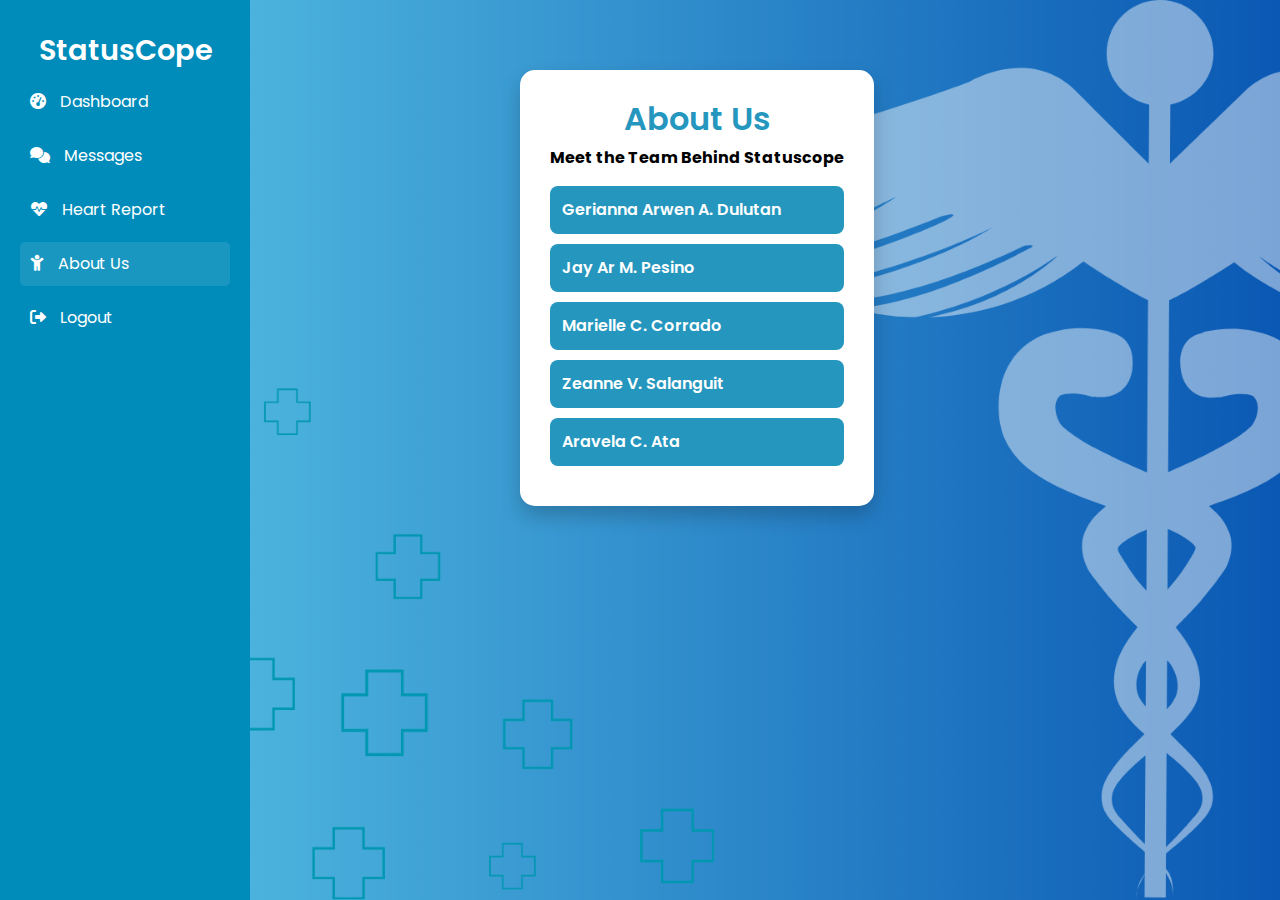
<file: aboutus.html>
<!DOCTYPE html>
<html lang="en">
<head>
    <meta charset="UTF-8">
    <meta name="viewport" content="width=device-width, initial-scale=1.0">
    <title>About Us - StatusCope</title>
    <link href="https://cdn.jsdelivr.net/npm/bootstrap@5.3.0/dist/css/bootstrap.min.css" rel="stylesheet">
    <link href="https://fonts.googleapis.com/css2?family=Poppins:wght@300;600&display=swap" rel="stylesheet">
    <script src="https://code.jquery.com/jquery-3.6.0.min.js"></script>
    <!-- Font Awesome -->
    <link href="https://cdnjs.cloudflare.com/ajax/libs/font-awesome/6.0.0-beta3/css/all.min.css" rel="stylesheet">
    <style>
        body {
            font-family: 'Poppins', sans-serif;
            background: url('background.png') no-repeat center center fixed;
            background-size: cover;
            margin: 0;
            color: white;
        }


.dashboard-container {
    display: flex;
    min-height: 100vh;
    width: 100%;
    background: transparent !important; 
}


.sidebar {
    width: 250px;
    background-color: #008cba ;
    color: white; /* Text color is white, which should contrast well with a dark background */
    padding: 20px;
}

.sidebar-header {
    display: flex;
    justify-content: center;  /* Center horizontally */
    align-items: center;      /* Center vertically */
    height: 80px;             /* Set a fixed height for the header */
    margin-bottom: -10px;      /* Space below the header */
    margin-top: -10px;
}

.sidebar h2 {
    color: white;             /* Ensure the text is white */
    font-size: 1.8em;         /* Adjust the font size */
    text-align: center;       /* Ensure the text is centered */
    margin: 0;                /* Remove any default margin */
}

.mobile-menu-toggle {
    display: none;
    background: none;
    border: none;
    color: white;
    font-size: 1.5em;
    cursor: pointer;
    margin-right: 15px;
}

.sidebar ul {
    list-style: none;
    padding: 0;
    margin: 0;
}

.sidebar li {
    margin-bottom: 10px;
}

.sidebar a {
    color: white;
    text-decoration: none;
    display: block;
    padding: 10px;
    border-radius: 5px;
    transition: background-color 0.3s ease;
}

.sidebar a i {
    margin-right: 10px;
}

.sidebar li.active a,
.sidebar a:hover {
    background-color: rgba(255, 255, 255, 0.1);
}

.main-content {
    flex: 1;
    padding: 30px;
    background-color: var(--background-color);
}

        /* Content area */
        .content {
            margin-left: 250px; /* Ensure space for the sidebar */
            padding: 20px;
            text-align: center;
        }

        /* About Us section */
        .container {
            background: white;
            padding: 30px;
            border-radius: 15px;
            box-shadow: 0px 10px 20px rgba(0, 0, 0, 0.2);
            max-width: 600px;
            text-align: center;
            color: black;
            margin-top: 50px;
        }

        h2 {
            color: #2596be;
            font-weight: 600;
            margin-bottom: 8px;
        }

        .team-member {
            margin: 10px 0;
        }

        .member-btn {
            width: 100%;
            text-align: left;
            background: #2596be;
            color: white;
            border: none;
            padding: 12px;
            font-size: 16px;
            font-weight: 600;
            cursor: pointer;
            border-radius: 8px;
            transition: background 0.3s, transform 0.2s;
        }

        .member-btn:hover {
            background: #1e7a9b;
            transform: scale(1.03);
        }

        .member-info {
            display: none;
            background: #f8f9fa;
            padding: 15px;
            margin-top: 5px;
            border-radius: 10px;
            box-shadow: 0px 4px 10px rgba(0, 0, 0, 0.1);
            text-align: left;
            display: none;
            align-items: center;
        }

        .member-info img {
            width: 70px;
            height: 70px;
            border-radius: 50%;
            object-fit: cover;
            margin-right: 15px;
            border: 3px solid #2596be;
        }

        .back-btn {
            display: inline-block;
            margin-top: 20px;
            padding: 12px 25px;
            background: #2596be;
            color: white;
            text-decoration: none;
            border-radius: 8px;
            font-size: 16px;
            font-weight: 600;
            transition: background 0.3s, transform 0.2s;
        }

        .back-btn:hover {
            background: #1e7a9b;
            transform: scale(1.05);
        }

        @media (max-width: 992px) {
    .sidebar {
        width: 100%; /* Full width on small screens */
        padding: 15px;
    }
}
    </style>
</head>
<body>
        <div class="dashboard-container">
            <nav class="sidebar">
                <div class="sidebar-header">
                    <button class="mobile-menu-toggle" id="mobileMenuToggle">
                        <i class="fas fa-bars"></i>
                    </button>
                    <h2>StatusCope</h2>
                </div>
                <ul id="sidebarMenu">
                    <li><a href="patient-dashboard.html"><i class="fas fa-tachometer-alt"></i> Dashboard</a></li>
                    <li><a href="pages/chat.html"><i class="fas fa-comments"></i> Messages</a></li>
                    <li><a href="heart-report.html"><i class="fas fa-heartbeat"></i> Heart Report</a></li>
                    <li class="active"><a href="aboutus.html"><i class="fas fa-child"></i> About Us</a></li>
                    <li><a href="#" onclick="logout()"><i class="fas fa-sign-out-alt"></i> Logout</a></li>
                </ul>
            </nav>

    <div class="content">
        <div class="container">
            <h2>About Us</h2>
            <p><strong>Meet the Team Behind Statuscope</strong></p>
            <div class="team-member">
                <button class="member-btn" onclick="toggleInfo('arwen')">Gerianna Arwen A. Dulutan</button>
                <div id="arwen" class="member-info">
                    <img src="arwen.jpg" alt="Arwen">
                    <div class="info-text">
                        <h4>Gerianna Arwen A. Dulutan</h4>
                        <p>Lead Developer</p>
                        <p>Gerianna Arwen A. Dulutan is a STEM  senior high school student from STI College - Balayan. With her utmost passion in sciences and helping others, she showed compassion in creating StatusCope: A Smart Stethoscope. She is currently the leader and the hardware developer of the said product. She is responsibl  for the fabrication and creation of the product. Through her dedication, StatusCope becomes a success.</p>
                    </div>
                </div>
            </div>
    
            <div class="team-member">
                <button class="member-btn" onclick="toggleInfo('jayar')">Jay Ar M. Pesino</button>
                <div id="jayar" class="member-info">
                    <img src="jayar.jpg" alt="jayar">
                    <div class="info-text">
                        <h4>Jay Ar M. Pesino</h4>
                        <p>Web Developer</p>
                        <p>Jay Ar M. Pesino, a STEM senior high school student from STI College - Balayan, is the creative force behind the StatusCope website. As the lead web developer, he designed and built the platform, demonstrating his technical skills and commitment to making transmission of data from hardware to software and telemedicine accessible. His work was vital to StatusCope's online reach.</p>
                    </div>
                </div>
            </div>
    
            <div class="team-member">
                <button class="member-btn" onclick="toggleInfo('marielle')">Marielle C. Corrado</button>
                <div id="marielle" class="member-info">
                    <img src="marielle.jpg" alt="Marielle">
                    <div class="info-text">
                        <h4>Marielle C. Corrado</h4>
                        <p>UI/UX Web Layout</p>
                        <p>Marielle C. Corrado, a STEM senior high school student from STI College - Balayan, is responsible for the UI/UX design of the StatusCope website. She designed and created the visual layout, contributing to the platform's accessibility and ease of use.</p>
                    </div>
                </div>
            </div>
    
            <div class="team-member">
                <button class="member-btn" onclick="toggleInfo('zeanne')">Zeanne V. Salanguit</button>
                <div id="zeanne" class="member-info">
                    <img src="zeanne.jpg" alt="Zeanne">
                    <div class="info-text">
                        <h4>Zeanne V. Salanguit</h4>
                        <p>UI/UX Web Design</p>
                        <p>Zeanne V. Salanguit is a STEM senior high school student from STI College - Balayan. She is one of the artists behind the telemedicine platform of StatusCope. Her designing vision helps in making the product aesthetically pleasing yet way of convenience to the users.</p>
                    </div>
                </div>
            </div>
    
            <div class="team-member">
                <button class="member-btn" onclick="toggleInfo('newmember')">Aravela C. Ata</button>
                <div id="newmember" class="member-info">
                    <img src="aravela.jpg" alt="New Member">
                    <div class="info-text">
                        <h4>Aravela C. Ata</h4>
                        <p>Hardware Developer</p>
                        <p>Aravela C. Ata is a STEM senior high student in STI College - Balayan. A crucial hardware developer for the StatusCope telemedicine platform. Her passion for technology and its application in healthcare drives her work in fabricating and creating the platform's hardware, supporting its goal of accessible telemedicine. </p>
                    </div>
                </div>
            </div>

    <script>
        function logout() {
            firebase.auth().signOut().then(() => {
                window.location.href = 'index.html';
            }).catch((error) => {
                console.error('Error signing out:', error);
            });
        }

        const memberBtns = document.querySelectorAll('.member-btn');
        memberBtns.forEach(button => {
            button.addEventListener('click', function() {
                const info = this.nextElementSibling;
                info.style.display = (info.style.display === 'block' ? 'none' : 'block');
            });
        });
    </script>
</body>
</html>
</file>
